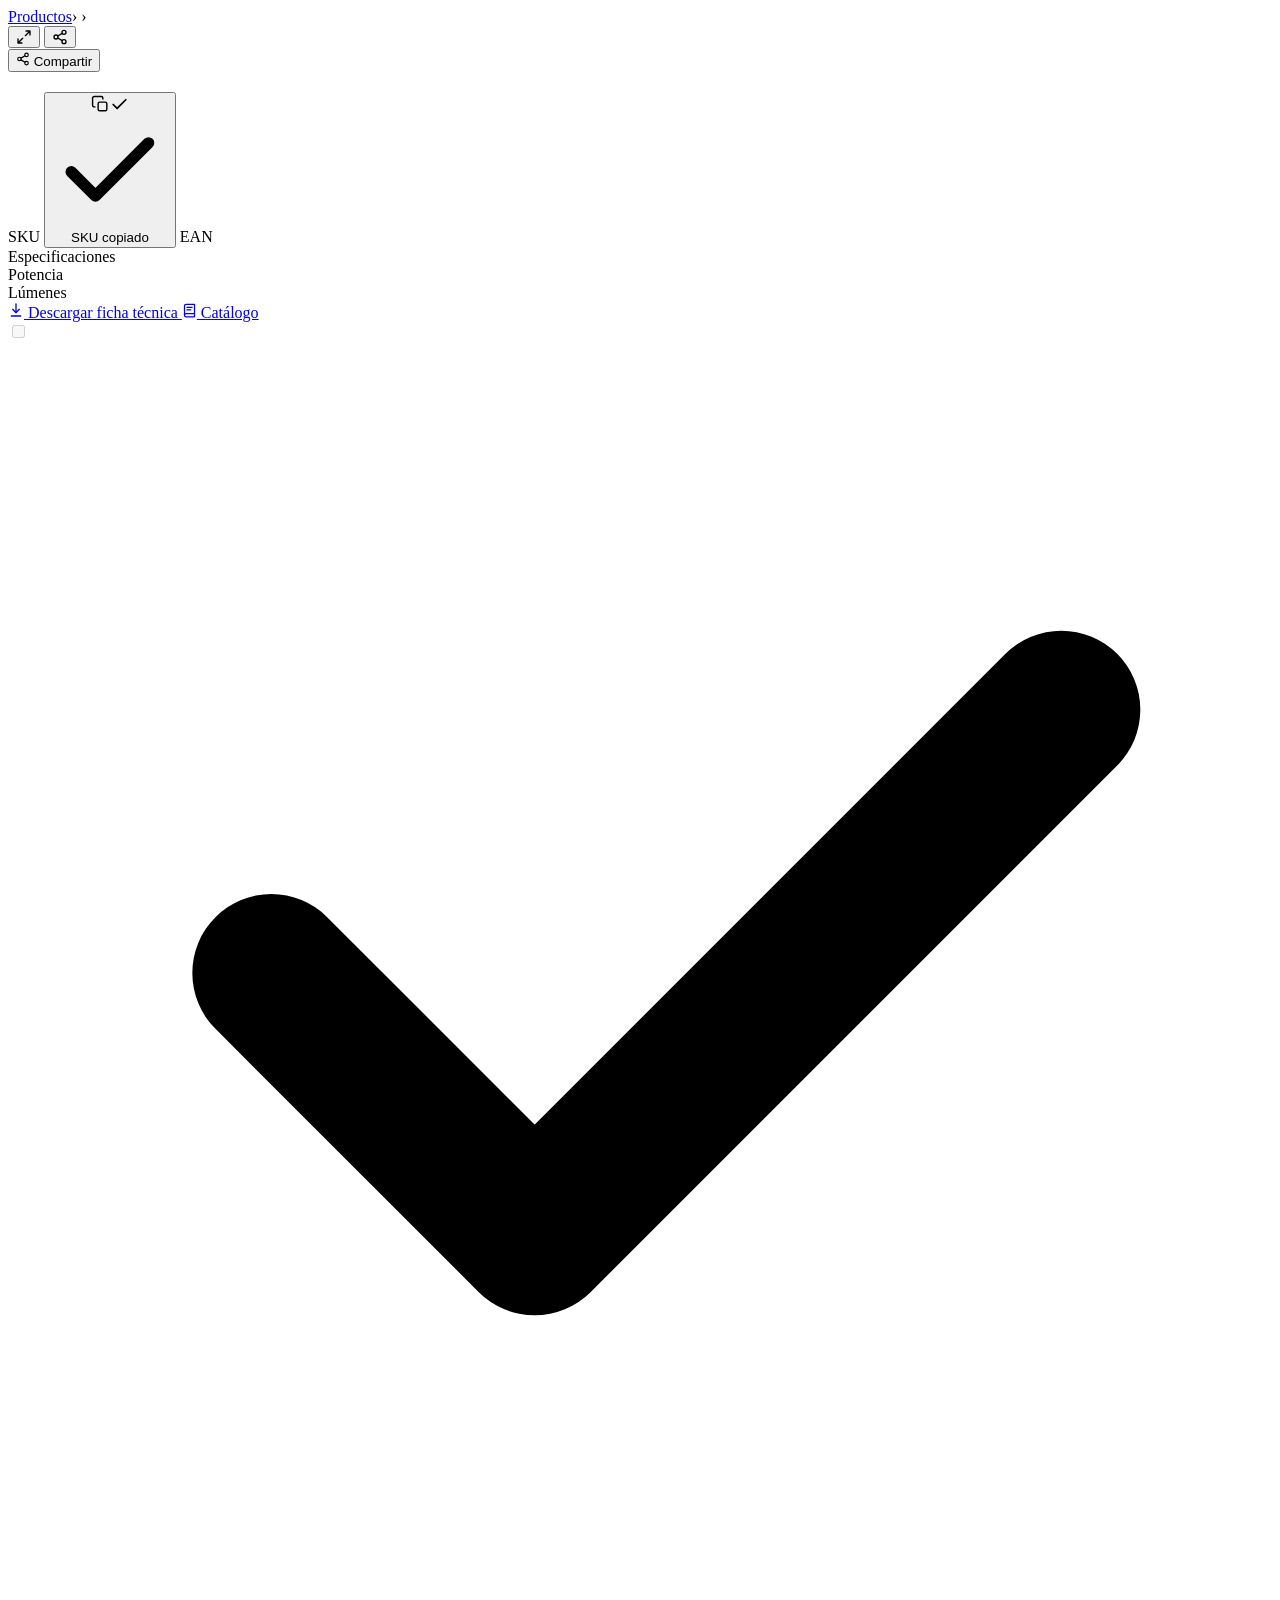
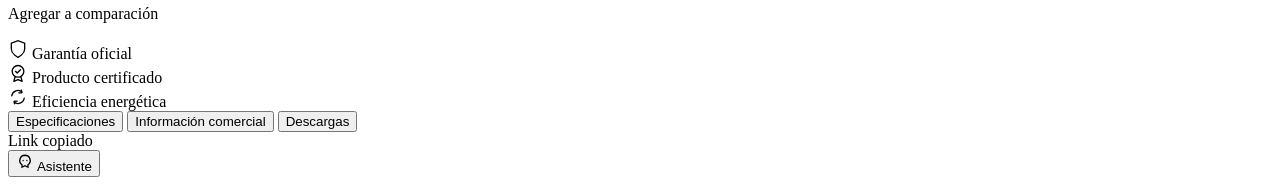
<file: ficha/html-webflow.html>
<!--
  HTML para pegar en el Embed de la plantilla de producto en Webflow.
  Es la estructura vacía: no trae datos de ningún producto.
  El script lee el SKU del Text Block #ml-cms-sku y completa nombre, specs, fotos y descargas.
  Mientras carga, el preloader global (logo Macroled) tapa la página.
  En el <html> de Webflow: class="ml-loading" data-ml-preload="typesense"
  y en Head: preload.css + preload.js (ver comentarios de index.html).
-->
<main>
  <div class="wrap is-hydrating">
    <p class="ficha-error" id="fichaError" hidden></p>
    <nav class="crumb" aria-label="Miga de pan">
      <a href="/productos">Productos</a><span class="sep">›</span>
      <a id="crumb-family"></a><span class="sep">›</span>
      <span class="here" id="crumb-name"></span>
    </nav>

    <section class="hero" aria-label="Producto">
      <div class="gallery">
        <div class="thumbs" id="thumbs" role="listbox" aria-label="Vistas del producto"></div>
        <div class="gallery-main">
          <div class="stage-wrap" id="stageWrap">
            <div class="stage" id="stage">
              <span class="smart-badge" id="smart-badge" hidden aria-label="Producto con conectividad Smart">
                <svg width="12" height="12" viewBox="0 0 24 24" fill="none" stroke="currentColor" stroke-width="2" stroke-linecap="round" stroke-linejoin="round"><path d="M5 12.55a11 11 0 0 1 14.08 0"/><path d="M1.42 9a16 16 0 0 1 21.16 0"/><path d="M8.53 16.11a6 6 0 0 1 6.95 0"/><line x1="12" y1="20" x2="12.01" y2="20"/></svg>SMART
              </span>
              <img class="stage-img" id="stageImg" alt="" draggable="false" fetchpriority="high">
              <video class="stage-video" id="stageVideo" playsinline controls preload="metadata" hidden></video>
              <span class="stage-play" id="stagePlay" hidden aria-hidden="true">
                <svg viewBox="0 0 24 24" width="28" height="28" fill="currentColor" aria-hidden="true"><path d="M8 5v14l11-7z"/></svg>
              </span>
              <div class="zoom-lens" id="zoomLens" aria-hidden="true"></div>
              <div class="stage-actions">
                <button type="button" class="zoom-btn" id="openLightboxBtn" aria-label="Ampliar imagen">
                  <svg width="16" height="16" viewBox="0 0 24 24" fill="none" stroke="currentColor" stroke-width="2" stroke-linecap="round" stroke-linejoin="round"><path d="M15 3h6v6M9 21H3v-6M21 3l-7 7M3 21l7-7"/></svg>
                </button>
                <button type="button" class="zoom-btn zoom-btn--share-mobile" id="mobileShareBtn" aria-label="Compartir" aria-haspopup="true" aria-expanded="false">
                  <svg width="16" height="16" viewBox="0 0 24 24" fill="none" stroke="currentColor" stroke-width="2" stroke-linecap="round" stroke-linejoin="round"><circle cx="18" cy="5" r="3"/><circle cx="6" cy="12" r="3"/><circle cx="18" cy="19" r="3"/><path d="M8.6 13.5l6.8 4M15.4 6.5l-6.8 4"/></svg>
                </button>
              </div>
            </div>
            <div class="zoom-pane" id="zoomPane" aria-hidden="true"></div>
          </div>
        </div>
        <div class="gallery-actions">
          <div class="share-wrap">
            <button type="button" class="share-btn" id="shareBtn" aria-expanded="false" aria-haspopup="true" aria-controls="shareMenu">
              <svg width="14" height="14" viewBox="0 0 24 24" fill="none" stroke="currentColor" stroke-width="2" stroke-linecap="round" stroke-linejoin="round"><circle cx="18" cy="5" r="3"/><circle cx="6" cy="12" r="3"/><circle cx="18" cy="19" r="3"/><path d="M8.6 13.5l6.8 4M15.4 6.5l-6.8 4"/></svg>
              Compartir
            </button>
            <div class="share-menu" id="shareMenu" role="menu" hidden>
              <button type="button" class="share-opt" data-share="copy" role="menuitem">
                <svg width="15" height="15" viewBox="0 0 24 24" fill="none" stroke="currentColor" stroke-width="2" stroke-linecap="round"><rect x="9" y="9" width="13" height="13" rx="2"/><path d="M5 15H4a2 2 0 0 1-2-2V4a2 2 0 0 1 2-2h9a2 2 0 0 1 2 2v1"/></svg>
                Copiar link
              </button>
              <button type="button" class="share-opt" data-share="native" role="menuitem" id="shareNativeOpt" hidden>
                <svg width="15" height="15" viewBox="0 0 24 24" fill="none" stroke="currentColor" stroke-width="2" stroke-linecap="round"><path d="M4 12v7a2 2 0 0 0 2 2h12a2 2 0 0 0 2-2v-7"/><path d="M16 6l-4-4-4 4M12 2v14"/></svg>
                Compartir del dispositivo
              </button>
              <a class="share-opt" data-share="whatsapp" role="menuitem" target="_blank" rel="noopener">
                <svg width="15" height="15" viewBox="0 0 24 24" fill="currentColor"><path d="M12 2a10 10 0 0 0-8.7 14.9L2 22l5.3-1.4A10 10 0 1 0 12 2zm0 18a8 8 0 0 1-4.1-1.1l-.3-.2-3.1.8.8-3-.2-.3A8 8 0 1 1 12 20zm4.4-5.7c-.2-.1-1.4-.7-1.6-.8s-.4-.1-.5.1-.6.8-.7.9-.3.2-.5.1a6.6 6.6 0 0 1-3.2-2.8c-.2-.4.2-.4.6-1.3.1-.1 0-.3 0-.4l-.8-1.9c-.2-.5-.4-.4-.5-.4h-.5c-.2 0-.4.1-.6.3s-.8.8-.8 1.9.8 2.2.9 2.3a9.3 9.3 0 0 0 3.5 3.1c1.3.6 1.8.6 2.4.5.4-.1 1.4-.6 1.6-1.1.2-.6.2-1 .1-1.1s-.2-.2-.4-.3z"/></svg>
                WhatsApp
              </a>
              <a class="share-opt" data-share="linkedin" role="menuitem" target="_blank" rel="noopener">
                <svg width="15" height="15" viewBox="0 0 24 24" fill="currentColor"><path d="M6.5 8.5A2 2 0 1 1 6.5 4.5a2 2 0 0 1 0 4zM4.8 10h3.4v10H4.8zM13.2 10c-1.7 0-2.5.9-2.9 1.6V10H7.2v10h3.1v-5.4c0-1.4.7-2.3 1.9-2.3s1.7.8 1.7 2.3V20H17v-5.9C16.9 11.4 15.4 10 13.2 10z"/></svg>
                LinkedIn
              </a>
              <a class="share-opt" data-share="email" role="menuitem">
                <svg width="15" height="15" viewBox="0 0 24 24" fill="none" stroke="currentColor" stroke-width="2" stroke-linecap="round"><path d="M4 6h16v12H4z"/><path d="M4 7l8 6 8-6"/></svg>
                Email
              </a>
            </div>
          </div>
        </div>
      </div>

      <div class="info">
        <span class="eyebrow" id="ficha-eyebrow"></span>
        <h1 id="ficha-name"></h1>
        <p class="lead" id="ficha-lead"></p>

        <div class="meta">
          <div class="meta-ids">
            <!-- Webflow: dejar este #ficha-sku vacío. El SKU de la página se lee del Text Block oculto con id ml-cms-sku. -->
            <span>SKU <b id="ficha-sku"></b><button type="button" id="sku-copy-btn" class="sku-copy-btn" aria-label="Copiar SKU" title="Copiar SKU"><svg class="sku-copy-icon" viewBox="0 0 24 24" width="19" height="19" fill="none" stroke="currentColor" stroke-width="1.8" stroke-linecap="round" stroke-linejoin="round" aria-hidden="true"><rect x="9" y="9" width="11" height="11" rx="2"></rect><path d="M5 15H4a2 2 0 0 1-2-2V4a2 2 0 0 1 2-2h9a2 2 0 0 1 2 2v1"></path></svg><svg class="sku-copy-check" viewBox="0 0 24 24" width="19" height="19" fill="none" stroke="currentColor" stroke-width="2.2" stroke-linecap="round" stroke-linejoin="round" aria-hidden="true" hidden><polyline points="20 6 9 17 4 12"></polyline></svg><span class="sku-copy-msg" id="sku-copy-msg" role="status" aria-live="polite"><svg viewBox="0 0 24 24" fill="none" stroke="currentColor" stroke-width="2.4" stroke-linecap="round" stroke-linejoin="round" aria-hidden="true"><polyline points="20 6 9 17 4 12"></polyline></svg>SKU copiado</span></button></span>
            <span class="dot" aria-hidden="true"></span>
            <span>EAN <b id="ficha-ean"></b></span>
          </div>
        </div>

        <div id="product-variants" class="container_variants" hidden aria-live="polite"></div>

        <div class="chars-block">
          <span class="chars-label">Especificaciones</span>
          <div class="quick-specs" data-count="2" aria-label="Especificaciones destacadas">
            <div class="qspec" data-spec-key="Potencia">
              <span class="label">Potencia</span>
              <span class="val" data-spec-val></span>
            </div>
            <div class="qspec" data-spec-key="Temperatura del color" hidden>
              <span class="label">Luz</span>
              <span class="val" data-spec-val></span>
            </div>
            <div class="qspec" data-spec-key="Flujo luminoso">
              <span class="label">Lúmenes</span>
              <span class="val" data-spec-val></span>
            </div>
          </div>
        </div>

        <div class="cta-stack">
          <div class="actions">
            <a class="btn btn-primary" id="btn-ficha" href="#" target="_blank" rel="noopener">
              <svg width="16" height="16" viewBox="0 0 24 24" fill="none" stroke="currentColor" stroke-width="2" stroke-linecap="round" stroke-linejoin="round"><path d="M12 3v12"/><path d="m7 11 5 5 5-5"/><path d="M5 21h14"/></svg>
              Descargar ficha técnica
            </a>
            <a class="btn btn-ghost" id="btn-catalogo" href="#">
              <svg width="15" height="15" viewBox="0 0 24 24" fill="none" stroke="currentColor" stroke-width="2" stroke-linecap="round" stroke-linejoin="round"><path d="M4 19.5A2.5 2.5 0 0 1 6.5 17H20"/><path d="M6.5 2H20v20H6.5A2.5 2.5 0 0 1 4 19.5v-15A2.5 2.5 0 0 1 6.5 2z"/><path d="M8 7h8M8 11h6"/></svg>
              Catálogo
            </a>
          </div>

          <div class="cta-utility">
            <label class="compare-row" id="compareRow">
              <span class="cb-wrap">
                <input type="checkbox" class="compare-checkbox" id="compareCheck"
                       data-sku="" data-nombre="" data-img=""
                       disabled aria-label="Agregar a comparación">
                <span class="cb" aria-hidden="true">
                  <svg viewBox="0 0 24 24" fill="none" stroke="currentColor" stroke-width="3" stroke-linecap="round" stroke-linejoin="round"><path d="M5 12l5 5L20 7"/></svg>
                </span>
              </span>
              Agregar a comparación
            </label>
          </div>
          <p class="compare-msg" id="compareMsg" role="status"></p>
        </div>

        <div class="trust" aria-label="Beneficios clave">
          <div class="trust-item" data-trust="garantia">
            <svg width="20" height="20" viewBox="0 0 24 24" fill="none" stroke="currentColor" stroke-width="1.6" stroke-linecap="round"><path d="M12 22s8-4 8-10V5l-8-3-8 3v7c0 6 8 10 8 10z"/></svg>
            <span class="trust-lines">
              <span>Garantía oficial</span>
              <span data-trust-garantia></span>
            </span>
          </div>
          <div class="trust-item" data-trust="certificado">
            <svg width="20" height="20" viewBox="0 0 24 24" fill="none" stroke="currentColor" stroke-width="1.6" stroke-linecap="round" stroke-linejoin="round"><circle cx="12" cy="10" r="7"/><path d="m9 10 2 2 4-4"/><path d="M8.5 16.5 7 22l5-2 5 2-1.5-5.5"/></svg>
            <span class="trust-lines">
              <span>Producto</span>
              <span>certificado</span>
            </span>
          </div>
          <div class="trust-item" data-trust="ahorro">
            <svg width="20" height="20" viewBox="0 0 24 24" fill="none" stroke="currentColor" stroke-width="1.6" stroke-linecap="round" stroke-linejoin="round"><path d="M4.5 10.5A7.5 7.5 0 0 1 17 6.2"/><path d="M16.2 3.8v3.2h-3.2"/><path d="M19.5 13.5A7.5 7.5 0 0 1 7 17.8"/><path d="M7.8 20.2v-3.2h3.2"/></svg>
            <span class="trust-lines">
              <span>Eficiencia</span>
              <span>energética</span>
            </span>
          </div>
          <div class="trust-item" data-trust="cri" hidden>
            <svg width="20" height="20" viewBox="0 0 24 24" fill="none" stroke="currentColor" stroke-width="1.6" stroke-linecap="round" stroke-linejoin="round"><circle cx="12" cy="12" r="9"/><line x1="14.31" y1="8" x2="19.53" y2="16.53"/><line x1="9.69" y1="8" x2="20.28" y2="8"/><line x1="7.38" y1="12" x2="13.12" y2="2.5"/><line x1="9.69" y1="16" x2="4.47" y2="7.47"/><line x1="14.31" y1="16" x2="3.72" y2="16"/><line x1="16.62" y1="12" x2="10.88" y2="21.5"/></svg>
            <span class="trust-lines">
              <span>CRI</span>
              <span data-trust-cri></span>
            </span>
          </div>
          <div class="trust-item" data-trust="dimerizable" hidden>
            <svg width="20" height="20" viewBox="0 0 17.91 14.17" fill="currentColor" aria-hidden="true"><path d="M17.08,14.17H.82c-.31,0-.58-.16-.73-.43-.14-.26-.13-.56.04-.81L8.26.38c.15-.24.42-.38.7-.38.28,0,.54.14.69.38l8.13,12.55c.16.24.17.55.03.81-.14.27-.42.43-.73.43M8.95.58s-.15.01-.21.11L.62,13.25c-.07.1-.03.19-.01.22.04.08.12.13.22.13h16.26c.1,0,.18-.05.22-.13.02-.04.05-.13,0-.22L9.17.69c-.07-.1-.17-.11-.21-.11"/><path d="M8.96,12.69c-2.23,0-4.05-1.76-4.05-3.93s1.82-3.93,4.05-3.93,4.05,1.76,4.05,3.93-1.82,3.93-4.05,3.93M8.96,5.39c-1.92,0-3.48,1.51-3.48,3.36s1.56,3.36,3.48,3.36,3.48-1.51,3.48-3.36-1.56-3.36-3.48-3.36"/><path d="M10.96,8.75c.03-.51-.17-1.04-.55-1.42-.37-.39-.9-.63-1.46-.65-.55-.02-1.13.17-1.56.55-.43.37-.71.94-.73,1.53-.03-.59.21-1.2.63-1.63.42-.44,1.03-.71,1.66-.73.63-.03,1.27.19,1.76.63.49.42.8,1.07.82,1.74h-.58Z"/></svg>
            <span class="trust-lines">
              <span>Dimerizable</span>
            </span>
          </div>
          <div class="trust-item" data-trust="smart" hidden>
            <svg width="20" height="20" viewBox="0 0 24 24" fill="none" stroke="currentColor" stroke-width="1.6" stroke-linecap="round" stroke-linejoin="round"><rect x="6" y="3" width="12" height="18" rx="2"/><path d="M11 17h2"/><path d="M9 7h6M9 10h6"/></svg>
            <span class="trust-lines">
              <span>Smart</span>
            </span>
          </div>
          <div class="trust-item" data-trust="panel-tactil" hidden>
            <svg width="20" height="20" viewBox="0 0 24 24" fill="currentColor" aria-hidden="true"><path d="m18.19 12.44-3.24-1.62c1.29-1 2.12-2.56 2.12-4.32 0-3.03-2.47-5.5-5.5-5.5s-5.5 2.47-5.5 5.5c0 2.13 1.22 3.98 3 4.89v3.26c-2.15-.46-2.02-.44-2.26-.44-.53 0-1.03.21-1.41.59L4 16.22l5.09 5.09c.43.44 1.03.69 1.65.69h6.3c.98 0 1.81-.7 1.97-1.67l.8-4.71c.22-1.3-.43-2.58-1.62-3.18zm-.35 2.85-.8 4.71h-6.3c-.09 0-.17-.04-.24-.1l-3.68-3.68 4.25.89V6.5c0-.28.22-.5.5-.5s.5.22.5.5v6h1.76l3.46 1.73c.4.2.62.63.55 1.06zM8.07 6.5c0-1.93 1.57-3.5 3.5-3.5s3.5 1.57 3.5 3.5c0 .95-.38 1.81-1 2.44V6.5a2.5 2.5 0 0 0-5 0v2.44c-.62-.63-1-1.49-1-2.44z"/></svg>
            <span class="trust-lines">
              <span>Panel táctil</span>
            </span>
          </div>
          <div class="trust-item" data-trust="control-remoto" hidden>
            <svg width="20" height="20" viewBox="0 0 24 24" fill="none" stroke="currentColor" stroke-width="1.6" stroke-linecap="round" stroke-linejoin="round"><rect x="8" y="2" width="8" height="20" rx="2"/><circle cx="12" cy="7" r="1.2"/><path d="M10.5 12h3M10.5 15h3M10.5 18h3"/></svg>
            <span class="trust-lines">
              <span>Control remoto</span>
            </span>
          </div>
          <div class="trust-item" data-trust="angulo" hidden>
            <svg width="20" height="20" viewBox="0 0 24 24" fill="none" stroke="currentColor" stroke-width="1.6" stroke-linecap="round" stroke-linejoin="round"><path d="M5 4v16h15"/><path d="M5 13a9 9 0 0 1 9 7"/></svg>
            <span class="trust-lines">
              <span>Ángulo</span>
              <span data-trust-angulo></span>
            </span>
          </div>
          <div class="trust-item" data-trust="ip-ik" hidden>
            <svg width="20" height="20" viewBox="0 0 24 24" fill="none" stroke="currentColor" stroke-width="1.6" stroke-linecap="round" stroke-linejoin="round"><path d="M12 3c-2.5 3.2-6 5.8-6 9.2A6 6 0 0 0 12 21a6 6 0 0 0 6-8.8C18 8.8 14.5 6.2 12 3z"/><path d="M9.5 14.5h5"/></svg>
            <span class="trust-lines">
              <span data-trust-ip></span>
              <span data-trust-ik hidden></span>
            </span>
          </div>
          <div class="trust-item" data-trust="material" hidden>
            <svg width="20" height="20" viewBox="0 0 24 24" fill="none" stroke="currentColor" stroke-width="1.6" stroke-linecap="round" stroke-linejoin="round"><path d="M12 2 3 7l9 5 9-5-9-5z"/><path d="M3 12l9 5 9-5"/><path d="M3 17l9 5 9-5"/></svg>
            <span class="trust-lines">
              <span>Material</span>
              <span data-trust-material></span>
            </span>
          </div>
        </div>
      </div>
    </section>

    <section class="detail" aria-label="Información del producto" data-reveal>
      <div class="tabs" role="tablist">
        <button class="tab is-active" role="tab" aria-selected="true" data-tab="specs">Especificaciones</button>
        <button class="tab" role="tab" aria-selected="false" data-tab="commercial">Información comercial</button>
        <button class="tab" role="tab" aria-selected="false" data-tab="files" id="tab-files">Descargas</button>
        <!-- Ocultos por default: relacionados-tabs.js los muestra solo si el SKU tiene datos cargados en el CMS -->
        <button class="tab" role="tab" aria-selected="false" data-tab="armados" id="tab-armados" hidden>Productos armados<span class="tab-count" id="tab-armados-count"></span></button>
        <button class="tab" role="tab" aria-selected="false" data-tab="despiece" id="tab-despiece" hidden>Productos despiece<span class="tab-count" id="tab-despiece-count"></span></button>
        <button class="tab" role="tab" aria-selected="false" data-tab="compatibles" id="tab-compatibles" hidden>Productos compatibles<span class="tab-count" id="tab-compatibles-count"></span></button>
      </div>

      <div class="tab-panel is-active" id="panel-specs" role="tabpanel">
        <div class="spec-groups" id="specGroups"></div>

        <div class="smart-warning" id="smartWarning" hidden role="note">
          <svg width="20" height="20" viewBox="0 0 24 24" fill="none" stroke="currentColor" stroke-width="1.8" stroke-linecap="round" stroke-linejoin="round"><path d="M10.29 3.86 1.82 18a2 2 0 0 0 1.71 3h16.94a2 2 0 0 0 1.71-3L13.71 3.86a2 2 0 0 0-3.42 0z"/><path d="M12 9v4M12 17h.01"/></svg>
          <p><strong>¡Precaución!</strong> Conectar el neutro de la tecla Smart solo dentro de un circuito de iluminación. No usar neutro de tomacorrientes: el retorno de tensión puede dañar la tecla.</p>
        </div>
      </div>

      <div class="tab-panel" id="panel-commercial" role="tabpanel" hidden>
        <div class="spec-groups" id="commercialGroups">
          <div class="spec-group is-open" id="commercialGroup">
            <button type="button" class="spec-group-head" aria-expanded="true">
              <span class="sg-title">
                <svg viewBox="0 0 24 24" fill="none" stroke="currentColor" stroke-width="1.8" stroke-linecap="round" stroke-linejoin="round" aria-hidden="true"><path d="M14 3H7a2 2 0 0 0-2 2v14a2 2 0 0 0 2 2h10a2 2 0 0 0 2-2V8z"/><path d="M14 3v5h5"/><path d="M9 13h6M9 17h4"/></svg>
                <span class="sg-title-text">Características comerciales</span>
              </span>
              <span class="sg-toggle" aria-hidden="true">&minus;</span>
            </button>
            <div class="spec-body" id="commercialTable">
              <div class="spec-row" data-spec-key="Familia">
                <span class="k">
                  <button type="button" class="spec-tip" data-tip-title="Familia" data-tip="Agrupación comercial del producto dentro del catálogo Macroled." aria-label="Familia: más información">
                    <span class="spec-tip__label">Familia</span>
                    <svg class="spec-tip__mark" viewBox="0 0 16 16" fill="none" aria-hidden="true"><circle cx="8" cy="8" r="6.25" stroke="currentColor" stroke-width="1.4"/><path d="M8 7.2v4" stroke="currentColor" stroke-width="1.5" stroke-linecap="round"/><circle cx="8" cy="5.1" r="0.9" fill="currentColor"/></svg>
                  </button>
                </span>
                <span class="v" data-spec-val></span>
              </div>
              <div class="spec-row" data-spec-key="Macrofamilia">
                <span class="k">
                  <button type="button" class="spec-tip" data-tip-title="Macrofamilia" data-tip="Categoría superior que agrupa varias familias de producto." aria-label="Macrofamilia: más información">
                    <span class="spec-tip__label">Macrofamilia</span>
                    <svg class="spec-tip__mark" viewBox="0 0 16 16" fill="none" aria-hidden="true"><circle cx="8" cy="8" r="6.25" stroke="currentColor" stroke-width="1.4"/><path d="M8 7.2v4" stroke="currentColor" stroke-width="1.5" stroke-linecap="round"/><circle cx="8" cy="5.1" r="0.9" fill="currentColor"/></svg>
                  </button>
                </span>
                <span class="v" data-spec-val></span>
              </div>
              <div class="spec-row" data-spec-key="SKU">
                <span class="k">
                  <button type="button" class="spec-tip" data-tip-title="SKU" data-tip="Código único de identificación del producto (Stock Keeping Unit)." aria-label="SKU: más información">
                    <span class="spec-tip__label">SKU</span>
                    <svg class="spec-tip__mark" viewBox="0 0 16 16" fill="none" aria-hidden="true"><circle cx="8" cy="8" r="6.25" stroke="currentColor" stroke-width="1.4"/><path d="M8 7.2v4" stroke="currentColor" stroke-width="1.5" stroke-linecap="round"/><circle cx="8" cy="5.1" r="0.9" fill="currentColor"/></svg>
                  </button>
                </span>
                <span class="v" id="spec-sku" data-spec-val></span>
              </div>
              <div class="spec-row" data-spec-key="EAN13">
                <span class="k">
                  <button type="button" class="spec-tip" data-tip-title="EAN-13" data-tip="Código de barras internacional EAN-13 del producto." aria-label="EAN-13: más información">
                    <span class="spec-tip__label">EAN-13</span>
                    <svg class="spec-tip__mark" viewBox="0 0 16 16" fill="none" aria-hidden="true"><circle cx="8" cy="8" r="6.25" stroke="currentColor" stroke-width="1.4"/><path d="M8 7.2v4" stroke="currentColor" stroke-width="1.5" stroke-linecap="round"/><circle cx="8" cy="5.1" r="0.9" fill="currentColor"/></svg>
                  </button>
                </span>
                <span class="v" id="spec-ean" data-spec-val></span>
              </div>
              <div class="spec-row" data-spec-key="Garantía">
                <span class="k">
                  <button type="button" class="spec-tip" data-tip-title="Garantía" data-tip="Período de cobertura de garantía oficial Macroled." aria-label="Garantía: más información">
                    <span class="spec-tip__label">Garantía</span>
                    <svg class="spec-tip__mark" viewBox="0 0 16 16" fill="none" aria-hidden="true"><circle cx="8" cy="8" r="6.25" stroke="currentColor" stroke-width="1.4"/><path d="M8 7.2v4" stroke="currentColor" stroke-width="1.5" stroke-linecap="round"/><circle cx="8" cy="5.1" r="0.9" fill="currentColor"/></svg>
                  </button>
                </span>
                <span class="v" data-spec-val></span>
              </div>
            </div>
          </div>
        </div>
      </div>

      <div class="tab-panel" id="panel-files" role="tabpanel" hidden>
        <div class="dl-list" id="files-list">
          <a class="dl-card" data-file="ficha" id="dl-ficha" href="#" target="_blank" rel="noopener">
            <span class="dl-card__icon" aria-hidden="true">
              <svg viewBox="0 0 36 44" fill="none">
                <path d="M4 0h20l12 12v28a4 4 0 0 1-4 4H4a4 4 0 0 1-4-4V4a4 4 0 0 1 4-4z" fill="currentColor"/>
                <path d="M24 0v8a4 4 0 0 0 4 4h8L24 0z" fill="#005f87" opacity=".45"/>
                <text x="18" y="30" text-anchor="middle" fill="#fff" font-family="Noto Sans,sans-serif" font-size="9" font-weight="800">PDF</text>
              </svg>
            </span>
            <span class="dl-card__body">
              <span class="dl-card__title">Ficha técnica</span>
              <span class="dl-card__meta">Resumen de características y especificaciones del producto</span>
            </span>
            <span class="dl-card__btn">Descargar</span>
          </a>
          <a class="dl-card" data-file="catalogo" id="dl-catalogo" href="#" target="_blank" rel="noopener" hidden>
            <span class="dl-card__icon" aria-hidden="true">
              <svg viewBox="0 0 36 44" fill="none">
                <path d="M4 0h20l12 12v28a4 4 0 0 1-4 4H4a4 4 0 0 1-4-4V4a4 4 0 0 1 4-4z" fill="currentColor"/>
                <path d="M24 0v8a4 4 0 0 0 4 4h8L24 0z" fill="#005f87" opacity=".45"/>
                <text x="18" y="30" text-anchor="middle" fill="#fff" font-family="Noto Sans,sans-serif" font-size="9" font-weight="800">PDF</text>
              </svg>
            </span>
            <span class="dl-card__body">
              <span class="dl-card__title">Catálogo</span>
              <span class="dl-card__meta">Catálogo comercial del producto o línea</span>
            </span>
            <span class="dl-card__btn">Descargar</span>
          </a>
          <a class="dl-card" data-file="garantia" id="dl-garantia" href="#" target="_blank" rel="noopener">
            <span class="dl-card__icon" aria-hidden="true">
              <svg viewBox="0 0 36 44" fill="none">
                <path d="M4 0h20l12 12v28a4 4 0 0 1-4 4H4a4 4 0 0 1-4-4V4a4 4 0 0 1 4-4z" fill="currentColor"/>
                <path d="M24 0v8a4 4 0 0 0 4 4h8L24 0z" fill="#005f87" opacity=".45"/>
                <text x="18" y="30" text-anchor="middle" fill="#fff" font-family="Noto Sans,sans-serif" font-size="9" font-weight="800">PDF</text>
              </svg>
            </span>
            <span class="dl-card__body">
              <span class="dl-card__title">Garantía</span>
              <span class="dl-card__meta">Condiciones y cobertura de la garantía oficial</span>
            </span>
            <span class="dl-card__btn">Descargar</span>
          </a>
          <a class="dl-card" data-file="manual" id="dl-manual" href="#" target="_blank" rel="noopener" hidden>
            <span class="dl-card__icon" aria-hidden="true">
              <svg viewBox="0 0 36 44" fill="none">
                <path d="M4 0h20l12 12v28a4 4 0 0 1-4 4H4a4 4 0 0 1-4-4V4a4 4 0 0 1 4-4z" fill="currentColor"/>
                <path d="M24 0v8a4 4 0 0 0 4 4h8L24 0z" fill="#005f87" opacity=".45"/>
                <text x="18" y="30" text-anchor="middle" fill="#fff" font-family="Noto Sans,sans-serif" font-size="9" font-weight="800">PDF</text>
              </svg>
            </span>
            <span class="dl-card__body">
              <span class="dl-card__title">Manual de uso</span>
              <span class="dl-card__meta">Guía de instalación, montaje y uso</span>
            </span>
            <span class="dl-card__btn">Descargar</span>
          </a>
          <a class="dl-card" data-file="ies" id="dl-ies" href="#" target="_blank" rel="noopener" hidden>
            <span class="dl-card__icon" aria-hidden="true">
              <svg viewBox="0 0 36 44" fill="none">
                <path d="M4 0h20l12 12v28a4 4 0 0 1-4 4H4a4 4 0 0 1-4-4V4a4 4 0 0 1 4-4z" fill="currentColor"/>
                <path d="M24 0v8a4 4 0 0 0 4 4h8L24 0z" fill="#005f87" opacity=".45"/>
                <text x="18" y="30" text-anchor="middle" fill="#fff" font-family="Noto Sans,sans-serif" font-size="8" font-weight="800">IES</text>
              </svg>
            </span>
            <span class="dl-card__body">
              <span class="dl-card__title">Archivo IES</span>
              <span class="dl-card__meta">Datos fotométricos para cálculo de iluminación</span>
            </span>
            <span class="dl-card__btn">Descargar</span>
          </a>
        </div>
      </div>

      <!-- Se muestran solo si el SKU tiene "Productos relacionados (Armados/Despiece)" cargados en el CMS -->
      <div class="tab-panel" id="panel-armados" role="tabpanel" hidden>
        <div class="ml-rel-carousel">
          <div class="ml-rel-carousel__viewport">
            <div class="ml-rel-carousel__track" id="armados-grid" aria-busy="true"></div>
            <div class="ml-rel-carousel__arrows" hidden>
              <button class="ml-rel-carousel__nav" type="button" data-rel-prev aria-label="Producto anterior">
                <svg viewBox="0 0 24 24" aria-hidden="true"><path d="M19 12H5m6-6-6 6 6 6"/></svg>
              </button>
              <button class="ml-rel-carousel__nav" type="button" data-rel-next aria-label="Producto siguiente">
                <svg viewBox="0 0 24 24" aria-hidden="true"><path d="M5 12h14m-6-6 6 6-6 6"/></svg>
              </button>
            </div>
          </div>
          <div class="ml-rel-carousel__controls" hidden>
            <div class="ml-rel-carousel__progress" aria-hidden="true"><span data-rel-progress></span></div>
          </div>
        </div>
      </div>

      <div class="tab-panel" id="panel-despiece" role="tabpanel" hidden>
        <div class="ml-rel-carousel">
          <div class="ml-rel-carousel__viewport">
            <div class="ml-rel-carousel__track" id="despiece-grid" aria-busy="true"></div>
            <div class="ml-rel-carousel__arrows" hidden>
              <button class="ml-rel-carousel__nav" type="button" data-rel-prev aria-label="Producto anterior">
                <svg viewBox="0 0 24 24" aria-hidden="true"><path d="M19 12H5m6-6-6 6 6 6"/></svg>
              </button>
              <button class="ml-rel-carousel__nav" type="button" data-rel-next aria-label="Producto siguiente">
                <svg viewBox="0 0 24 24" aria-hidden="true"><path d="M5 12h14m-6-6 6 6-6 6"/></svg>
              </button>
            </div>
          </div>
          <div class="ml-rel-carousel__controls" hidden>
            <div class="ml-rel-carousel__progress" aria-hidden="true"><span data-rel-progress></span></div>
          </div>
        </div>
      </div>

      <!-- Se muestra solo si el SKU tiene "Productos compatibles" cargados en el CMS (familia Tiras LED) -->
      <div class="tab-panel" id="panel-compatibles" role="tabpanel" hidden>
        <div class="ml-rel-carousel">
          <div class="ml-rel-carousel__viewport">
            <div class="ml-rel-carousel__track" id="compatibles-grid" aria-busy="true"></div>
            <div class="ml-rel-carousel__arrows" hidden>
              <button class="ml-rel-carousel__nav" type="button" data-rel-prev aria-label="Producto anterior">
                <svg viewBox="0 0 24 24" aria-hidden="true"><path d="M19 12H5m6-6-6 6 6 6"/></svg>
              </button>
              <button class="ml-rel-carousel__nav" type="button" data-rel-next aria-label="Producto siguiente">
                <svg viewBox="0 0 24 24" aria-hidden="true"><path d="M5 12h14m-6-6 6 6-6 6"/></svg>
              </button>
            </div>
          </div>
          <div class="ml-rel-carousel__controls" hidden>
            <div class="ml-rel-carousel__progress" aria-hidden="true"><span data-rel-progress></span></div>
          </div>
        </div>
      </div>
    </section>
  </div>

  <section class="smart-banner-section">
    <div class="wrap">
    <aside class="smart-banner" id="smartBanner" hidden aria-label="App Macroled Smart">
      <div class="smart-banner__content">
        <div class="smart-banner__header">
          <svg class="smart-banner__logo" viewBox="0 0 482.06 65.07" aria-label="MACROLED" role="img"><path style="fill:currentColor" d="M191.2,54.17c.37.59.26,1.35-.24,1.83-6.06,5.7-13.78,8.8-22.14,8.8-9.29,0-16.97-3.01-23.47-9.19-6.48-6.25-9.64-13.83-9.64-23.17,0-8.64,3.87-17.61,9.64-23.17C151.84,3.09,159.52.09,168.81.09c8.11,0,15.61,2.91,21.58,8.28.52.47.64,1.24.27,1.84l-6.34,10.34-.23-.25c-4.04-4.65-9.18-7.01-15.28-7.01-5.37,0-9.8,1.77-13.55,5.42-3.63,3.71-5.4,8.2-5.4,13.74s1.77,10.03,5.4,13.74c3.74,3.64,8.18,5.42,13.55,5.42,10.61,0,15.98-7.77,15.98-7.77l6.41,10.34ZM110.4,1.2l25.62,62.61h-15.25l-2.45-6.17s-.02-.05-.03-.08c-1.41-3.46-4.2-4.18-7.58-4.18h-19.27l-4.15,10.42h-15.24L96.36,4.35c.84-2.04,2.82-3.37,5.03-3.37h8.92l.09.22ZM112.45,41.71l-7.71-19.52c-.24-.61-1.11-.61-1.35,0l-7.79,19.52h16.85ZM51.21,4.22l-17.78,27.35c-.29.44-.93.44-1.21,0L14.44,4.22c-1.34-2.02-3.61-3.24-6.03-3.24H0v62.84h13.42V29.13c0-.71.93-1,1.32-.4l17.48,26.01c.29.43.92.43,1.2,0l17.39-25.99c.4-.59,1.32-.31,1.32.4v34.67h13.51V.98h-8.41c-2.43,0-4.69,1.22-6.03,3.24ZM387.61,49.9v-11.77h23.06v-13.05h-22.34c-.4,0-.72-.32-.72-.72v-10.16h22.38c3,0,5.43-2.43,5.43-5.43V.98h-42.11v62.84h43.33v-13.2h-28.3c-.4,0-.72-.33-.72-.72ZM341.28,49.53V6.41c0-3-2.43-5.43-5.43-5.43h-9.15v62.84h38.3v-13.56h-23c-.4,0-.72-.33-.72-.72ZM236.17,40.33l15.42,23.49h-13.54c-1.88,0-3.63-.97-4.62-2.57l-11.2-18.11h-8.53v20.67h-14.21V.98h26.12c5.86,0,10.9,2.04,14.98,6.07,4.23,4,6.28,8.83,6.28,14.78,0,7.57-4.28,14.29-10.44,17.47-.37.19-.5.67-.27,1.02ZM232.58,22.02c0-4.47-3.15-7.84-7.32-7.84h-11.55v15.4c0,.4.32.72.72.72h9.68c5.14,0,8.46-3.25,8.46-8.28ZM482.06,32.53c0,9.47-2.88,17.14-8.57,22.8-5.57,5.63-13.76,8.48-24.34,8.48h-23.02V.98h22.93c10.49,0,18.68,2.94,24.34,8.75,5.75,5.71,8.66,13.39,8.66,22.8ZM467.67,32.53c0-5.73-1.48-10.27-4.4-13.48-2.86-3.24-7.93-4.87-15.09-4.87h-7.74v35.71c0,.4.32.72.73.72h7.1c13.24,0,19.41-5.75,19.41-18.09ZM309.06,9.46c6.39,6.25,9.63,14.01,9.63,23.07s-3.21,16.88-9.54,23.16c-6.36,6.22-14.2,9.37-23.31,9.37s-16.86-3.15-23.3-9.37c-6.34-6.29-9.55-14.08-9.55-23.17s3.21-16.8,9.54-23.07c6.42-6.28,14.26-9.46,23.31-9.46s16.89,3.18,23.22,9.46ZM304.34,32.53c0-5.26-1.8-9.81-5.35-13.51-3.57-3.73-8-5.63-13.15-5.63s-9.58,1.9-13.15,5.63c-3.55,3.71-5.35,8.25-5.35,13.51s1.75,9.93,5.35,13.69c3.54,3.62,7.97,5.45,13.15,5.45s9.5-1.81,13.06-5.54c3.61-3.68,5.43-8.25,5.43-13.6Z"/></svg>
          <span class="smart-banner__tag">Smart</span>
        </div>
        <p class="smart-banner__invite">Descargá la app y sumate al mundo Smart</p>
        <p class="smart-banner__copy">Controlá tus luminarias desde cualquier lugar con la app de Macroled.</p>
        <div class="smart-banner__stores">
          <a class="smart-store-btn" href="https://apps.apple.com/ar/app/macroled/id1592655986" target="_blank" rel="noopener noreferrer">
            <svg viewBox="0 0 24 24" fill="currentColor" aria-hidden="true"><path d="M18.71 19.5c-.83 1.24-1.71 2.45-3.05 2.47-1.34.03-1.77-.79-3.29-.79-1.53 0-2 .77-3.27.82-1.31.05-2.3-1.32-3.14-2.53C4.25 17 2.94 12.45 4.7 9.39c.87-1.52 2.43-2.48 4.12-2.51 1.28-.02 2.5.87 3.29.87.78 0 2.26-1.07 3.8-.91.65.03 2.47.26 3.64 1.98-.09.06-2.17 1.28-2.15 3.81.03 3.02 2.65 4.03 2.68 4.04-.03.07-.42 1.44-1.38 2.83M13 3.5c.73-.83 1.94-1.46 2.94-1.5.13 1.17-.34 2.35-1.04 3.19-.69.85-1.83 1.51-2.95 1.42-.15-1.15.41-2.35 1.05-3.11z"/></svg>
            <span><span class="smart-store-btn__sub">Disponible en</span><strong>App Store</strong></span>
          </a>
          <a class="smart-store-btn" href="https://play.google.com/store/apps/details?id=com.macroled&amp;hl=es_AR" target="_blank" rel="noopener noreferrer">
            <svg viewBox="0 0 24 24" fill="currentColor" aria-hidden="true"><path d="M3.609 1.814 13.792 12 3.61 22.186a1.002 1.002 0 0 1-.41-.875V2.689c0-.35.21-.665.525-.814l.484-.061zM14.5 12.707l2.302 2.302-10.937 6.333 8.635-8.635zM16.896 10.311 20.553 8.22A1 1 0 0 1 22 9.109v5.782a1 1 0 0 1-1.447.894l-3.657-2.091-2.302-2.302 1.302-1.072zM14.5 11.293 6.865 3.658l10.937 6.333L14.5 11.293z"/></svg>
            <span><span class="smart-store-btn__sub">Disponible en</span><strong>Google Play</strong></span>
          </a>
        </div>
      </div>
      <div class="smart-banner__media">
        <img src="https://s3.coresagroup.com/MACROLED/WEB/mockup-mobile-smart.png" alt="App Macroled Smart en un celular" loading="lazy">
      </div>
    </aside>
    </div>
  </section>

</main>

<section class="ml-related-products" id="productos-relacionados" data-reveal hidden>
  <div class="wrap">
    <div class="ml-related-products__head">
      <h2 id="ml-related-products-title">También te puede interesar</h2>
      <a class="link-more" href="/productos">Ver catálogo <span aria-hidden="true">→</span></a>
    </div>
    <div class="ml-related-products__viewport" data-related-viewport>
      <div class="ml-related-products__track" data-related-track aria-live="polite">
        <div class="ml-related-products__state">Cargando productos relacionados…</div>
      </div>
      <div class="ml-related-products__arrows" hidden>
        <button class="ml-related-products__nav" type="button" data-related-prev aria-label="Producto anterior">
          <svg viewBox="0 0 24 24" aria-hidden="true"><path d="M19 12H5m6-6-6 6 6 6"/></svg>
        </button>
        <button class="ml-related-products__nav" type="button" data-related-next aria-label="Producto siguiente">
          <svg viewBox="0 0 24 24" aria-hidden="true"><path d="M5 12h14m-6-6 6 6-6 6"/></svg>
        </button>
      </div>
    </div>
    <div class="ml-related-products__controls" hidden>
      <div class="ml-related-products__progress" aria-hidden="true">
        <span data-related-progress></span>
      </div>
    </div>
  </div>
</section>

<!-- Share toast -->
<div class="share-toast" id="shareToast" role="status" aria-live="polite">Link copiado</div>

<!-- Mobile share bottom sheet -->
<div class="share-sheet" id="shareSheet" hidden>
  <button type="button" class="share-sheet__backdrop" id="shareSheetBackdrop" aria-label="Cerrar"></button>
  <div class="share-sheet__panel" role="dialog" aria-modal="true" aria-labelledby="shareSheetTitle">
    <div class="share-sheet__head">
      <h2 class="share-sheet__title" id="shareSheetTitle">Compartí este producto</h2>
      <button type="button" class="share-sheet__close" id="shareSheetClose" aria-label="Cerrar">
        <svg width="18" height="18" viewBox="0 0 24 24" fill="none" stroke="currentColor" stroke-width="2.2" stroke-linecap="round"><path d="M6 6l12 12M18 6L6 18"/></svg>
      </button>
    </div>
    <div class="share-sheet__grid" role="menu">
      <a class="share-sheet__opt" data-share="whatsapp" role="menuitem" target="_blank" rel="noopener">
        <span class="share-sheet__icon share-sheet__icon--wa" aria-hidden="true">
          <svg width="26" height="26" viewBox="0 0 24 24" fill="currentColor"><path d="M12 2a10 10 0 0 0-8.7 14.9L2 22l5.3-1.4A10 10 0 1 0 12 2zm0 18a8 8 0 0 1-4.1-1.1l-.3-.2-3.1.8.8-3-.2-.3A8 8 0 1 1 12 20zm4.4-5.7c-.2-.1-1.4-.7-1.6-.8s-.4-.1-.5.1-.6.8-.7.9-.3.2-.5.1a6.6 6.6 0 0 1-3.2-2.8c-.2-.4.2-.4.6-1.3.1-.1 0-.3 0-.4l-.8-1.9c-.2-.5-.4-.4-.5-.4h-.5c-.2 0-.4.1-.6.3s-.8.8-.8 1.9.8 2.2.9 2.3a9.3 9.3 0 0 0 3.5 3.1c1.3.6 1.8.6 2.4.5.4-.1 1.4-.6 1.6-1.1.2-.6.2-1 .1-1.1s-.2-.2-.4-.3z"/></svg>
        </span>
        <span class="share-sheet__label">WhatsApp</span>
      </a>
      <button type="button" class="share-sheet__opt" data-share="copy" role="menuitem">
        <span class="share-sheet__icon" aria-hidden="true">
          <svg width="24" height="24" viewBox="0 0 24 24" fill="none" stroke="currentColor" stroke-width="2" stroke-linecap="round" stroke-linejoin="round"><path d="M10 13a5 5 0 0 0 7.07 0l1.41-1.41a5 5 0 0 0-7.07-7.07L10 5"/><path d="M14 11a5 5 0 0 0-7.07 0L5.52 12.4a5 5 0 0 0 7.07 7.07L14 19"/></svg>
        </span>
        <span class="share-sheet__label">Copiar<br>enlace</span>
      </button>
      <a class="share-sheet__opt" data-share="linkedin" role="menuitem" target="_blank" rel="noopener">
        <span class="share-sheet__icon share-sheet__icon--in" aria-hidden="true">
          <svg width="22" height="22" viewBox="0 0 24 24" fill="currentColor"><path d="M6.5 8.5A2 2 0 1 1 6.5 4.5a2 2 0 0 1 0 4zM4.8 10h3.4v10H4.8zM13.2 10c-1.7 0-2.5.9-2.9 1.6V10H7.2v10h3.1v-5.4c0-1.4.7-2.3 1.9-2.3s1.7.8 1.7 2.3V20H17v-5.9C16.9 11.4 15.4 10 13.2 10z"/></svg>
        </span>
        <span class="share-sheet__label">LinkedIn</span>
      </a>
      <a class="share-sheet__opt" data-share="email" role="menuitem">
        <span class="share-sheet__icon" aria-hidden="true">
          <svg width="24" height="24" viewBox="0 0 24 24" fill="none" stroke="currentColor" stroke-width="1.8" stroke-linecap="round"><path d="M4 6h16v12H4z"/><path d="M4 7l8 6 8-6"/></svg>
        </span>
        <span class="share-sheet__label">E-mail</span>
      </a>
      <button type="button" class="share-sheet__opt" data-share="native" role="menuitem" id="shareSheetNative" hidden>
        <span class="share-sheet__icon" aria-hidden="true">
          <svg width="22" height="22" viewBox="0 0 24 24" fill="none" stroke="currentColor" stroke-width="2" stroke-linecap="round" stroke-linejoin="round"><circle cx="18" cy="5" r="3"/><circle cx="6" cy="12" r="3"/><circle cx="18" cy="19" r="3"/><path d="M8.6 13.5l6.8 4M15.4 6.5l-6.8 4"/></svg>
        </span>
        <span class="share-sheet__label">Más</span>
      </button>
    </div>
  </div>
</div>

<div class="compare-bar" id="compareBar" style="display:none;">
  <div class="compare-bar-inner">
    <div class="compare-bar-header" id="compareBarHeader">
      <div class="compare-bar-title">Productos seleccionados <span class="compare-count" id="compareCount">0</span></div>
      <button class="compare-toggle" id="compareToggle" type="button" aria-label="Contraer comparación" aria-expanded="true">
        <svg width="16" height="16" viewBox="0 0 24 24" fill="none" stroke="currentColor" stroke-width="2.2" stroke-linecap="round" stroke-linejoin="round"><polyline points="18 15 12 9 6 15"/></svg>
      </button>
    </div>
    <div class="compare-bar-body" id="compareBarBody"></div>
  </div>
</div>

<!-- AI assistant -->
<button type="button" class="ai-launch" id="aiLaunch" aria-label="Asistente" aria-haspopup="dialog" aria-controls="aiPanel">
  <span class="ai-launch-dot" aria-hidden="true"></span>
  <svg width="18" height="18" viewBox="0 0 24 24" fill="none" stroke="currentColor" stroke-width="1.8" stroke-linecap="round" aria-hidden="true"><path d="M12 3a7 7 0 0 0-4 12.7V19l4-2 4 2v-3.3A7 7 0 0 0 12 3z"/><path d="M9.5 10h.01M14.5 10h.01"/></svg>
  <span>Asistente</span>
</button>

<div class="ai-backdrop" id="aiBackdrop" hidden></div>
<aside class="ai-panel" id="aiPanel" role="dialog" aria-modal="true" aria-labelledby="aiTitle" hidden>
  <div class="ai-head">
    <div class="ai-head-main">
      <div class="ai-avatar" aria-hidden="true">
        <svg class="ai-avatar-icon" width="22" height="22" viewBox="0 0 24 24" fill="none" stroke="currentColor" stroke-width="1.8" stroke-linecap="round">
          <path d="M12 3a7 7 0 0 0-4 12.7V19l4-2 4 2v-3.3A7 7 0 0 0 12 3z"/>
          <path d="M9.5 10h.01M14.5 10h.01"/>
        </svg>
        <span class="ai-avatar-online"></span>
      </div>
      <div class="ai-head-copy">
        <h2 id="aiTitle">Asistente de producto</h2>
        <p class="ai-head-sub">Estamos para ayudarte</p>
      </div>
    </div>
    <button type="button" class="ai-close" id="aiClose" aria-label="Cerrar asistente">
      <svg width="18" height="18" viewBox="0 0 24 24" fill="none" stroke="currentColor" stroke-width="2" stroke-linecap="round"><path d="M6 6l12 12M18 6L6 18"/></svg>
    </button>
  </div>
  <div class="ai-messages" id="aiMessages" aria-live="polite"></div>
  <div class="ai-typing" id="aiTyping" aria-hidden="true"><span></span><span></span><span></span></div>
  <div class="ai-suggestions" id="aiSuggestions"></div>
  <form class="ai-form" id="aiForm">
    <input type="text" id="aiInput" placeholder="Buscá un producto, SKU o característica…" autocomplete="off" aria-label="Pregunta">
    <button type="submit" class="ai-send" aria-label="Enviar">
      <svg width="18" height="18" viewBox="0 0 24 24" fill="none" stroke="currentColor" stroke-width="2" stroke-linecap="round"><path d="M5 12h14M13 6l6 6-6 6"/></svg>
    </button>
  </form>
</aside>
</file>
